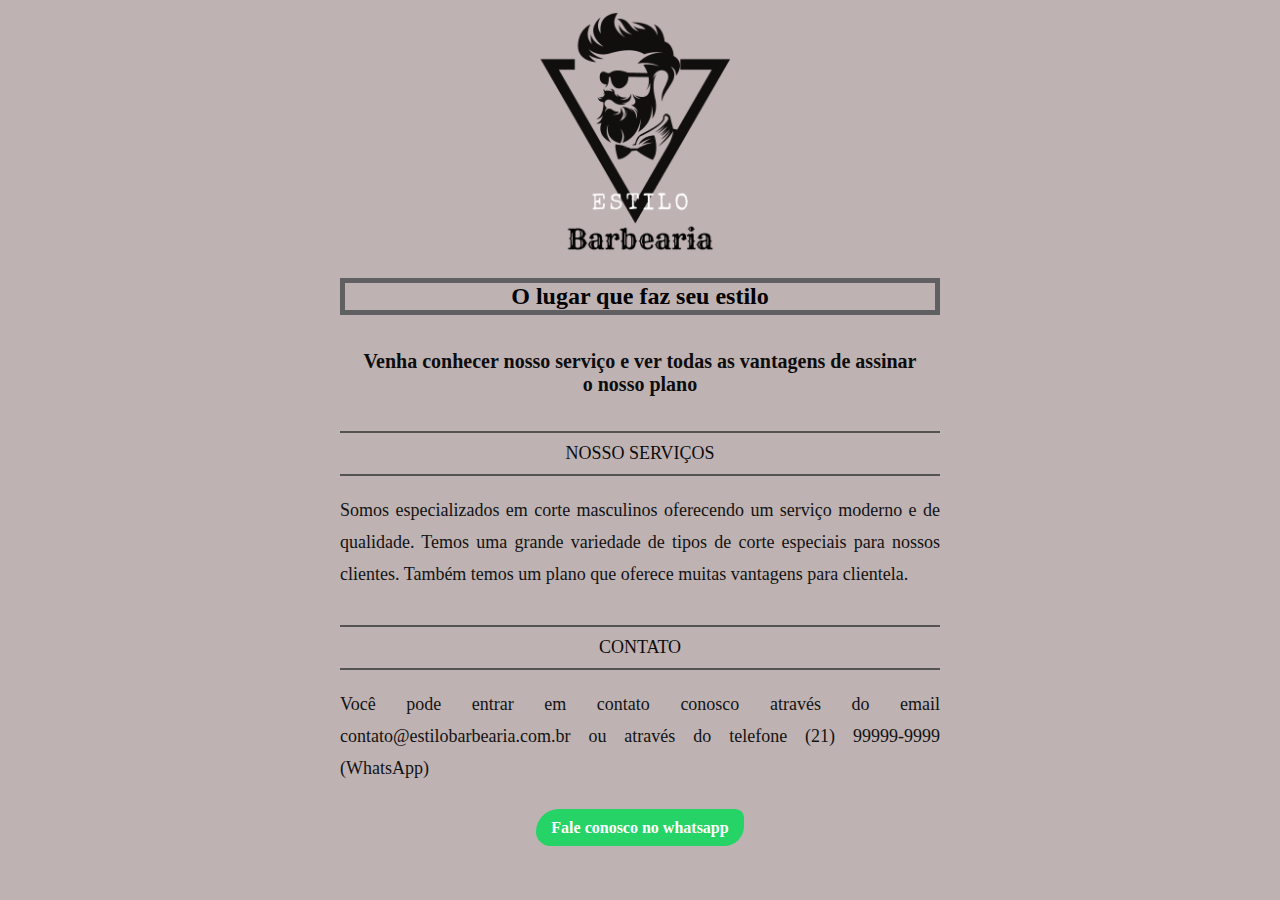
<file: ex.003-faça.voce.mesmo/index.html>
<!DOCTYPE html>
<html lang="pt-br">
<head>
    <meta charset="UTF-8">
    <meta name="viewport" content="width=device-width, initial-scale=1.0">
    <link rel="stylesheet" href="style.css">
    <link rel="shortcut icon" href="ESTILO.png" type="image/x-icon">
    <title>Document</title>
</head>
<body>
    <div>
        <img src="ESTILO.png" alt="Logo da Loja">
        <h1>O lugar que faz seu estilo</h1>
        <h2>Venha conhecer nosso serviço e ver todas as vantagens de assinar o nosso plano</h2>
    </div>
    <div>
        <h3>NOSSO SERVIÇOS</h3>
        <P>Somos especializados em corte masculinos oferecendo um serviço moderno e de qualidade. Temos uma grande variedade de tipos de corte especiais para nossos clientes. Também temos um plano que oferece muitas vantagens para clientela.</P>
    </div>
    <div>
        <h3>CONTATO</h3>
        <P>Você pode entrar em contato conosco através do email <span>contato@estilobarbearia.com.br</span> ou através do telefone <span>(21) 99999-9999</span> (WhatsApp)</P>
        <a href="https://api.whatsapp.com/send?phone=999999999&text=Send20%a20%quote">Fale conosco no whatsapp</a>
    </div>
</body>
</html>
</file>
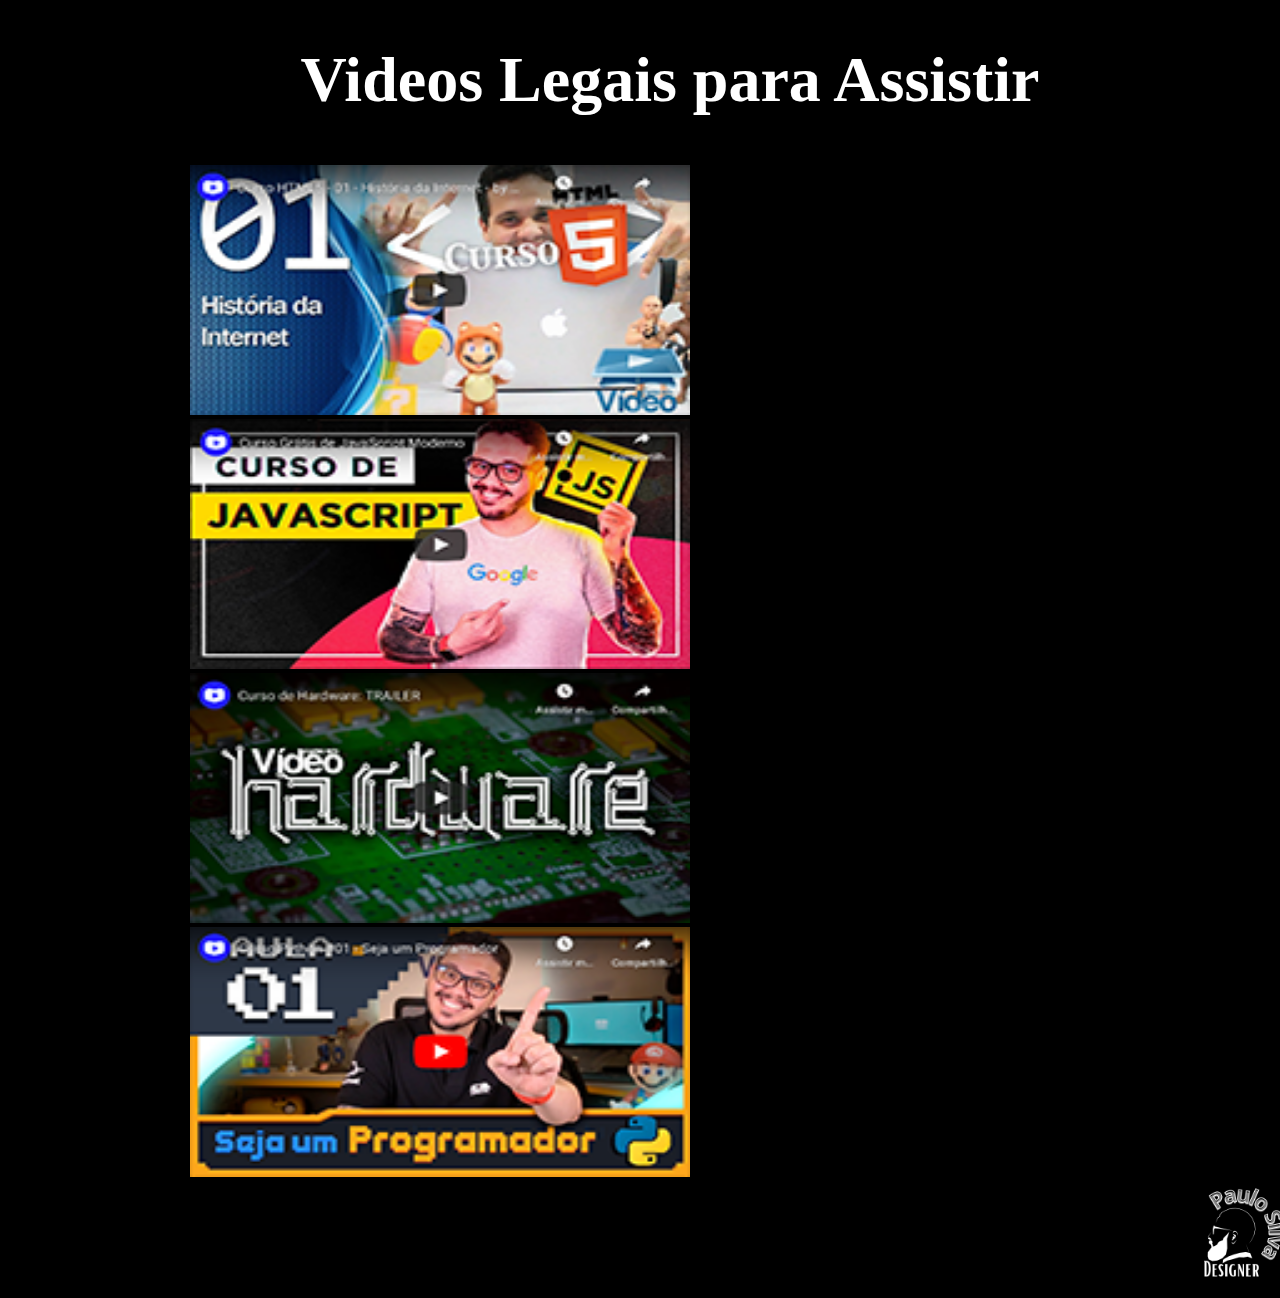
<file: ex.009-videos/index.html>
<!DOCTYPE html>
<html lang="pt-br">
<head>
    <meta charset="UTF-8">
    <meta name="viewport" content="width=device-width, initial-scale=1.0">
    <link rel="stylesheet" href="css/style.css">
    <link rel="shortcut icon" href="imagem/icon.videos.png" type="image/x-icon">
    <title>Meus Videos</title>
</head>
<body>
    <div class="logo">
    <h1>Videos Legais para Assistir</h1>
    </div>
     <div class="videos">
        <a href="pag.02.html"><img src="imagem/thumb-html.png" height="250" width="500" alt="Historia da Internet"></a>

        <a href="pag.03.html"><img src="imagem/javascript.png" width="500" height="250" alt="javascript"></a>
        
        <a href="pag.04.html"><img src="imagem/harck.png" width="500" height="250" alt="harck"></a>

        <a href="pag.05.html"><img src="imagem/seja.programador.png" width="500" height="250" alt="Seja um programador"></a>
        <div class="tipo">
            <img src="imagem/logo.paulo.png" width="100" height="100" alt="logo">
        </div>

    </div>
</body>
</html>
</file>
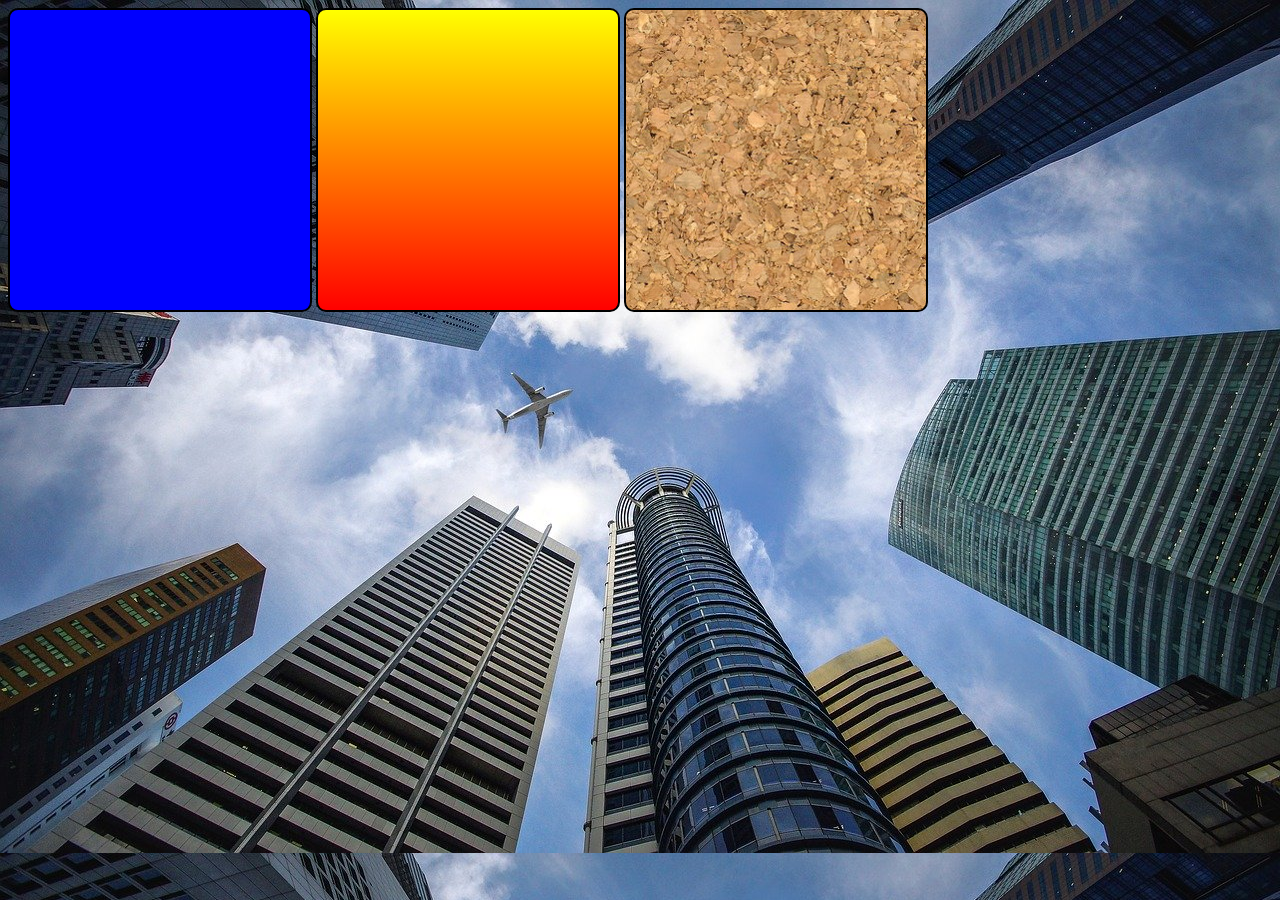
<file: ex.022/index.html>
<!DOCTYPE html>
<html lang="pt-br">
<head>
    <meta charset="UTF-8">
    <meta name="viewport" content="width=device-width, initial-scale=1.0">
    <title>Teste de Imagem de Fundo</title>
    <style>
        div.quadrado {
            display: inline-block;
            border: 2px solid black;
            border-radius: 10px;
            background-color: white;
            width: 300px;
            height: 300px;
        }
        div#q1 {
            background-color: blue;

        }
        div#q2 {
            background-image: linear-gradient(to bottom, yellow, red);
        }
        div#q3 {
            background-image: url('/ex.022/wallpaper001.jpg');

        }
        body {
            background-image: url('/ex.022/wallpaper002.jpg');
        }

    </style>
</head>
<body>
    <div class="quadrado" id="q1">

    </div>
    <div class="quadrado" id="q2">

    </div>
    <div class="quadrado" id="q3">

    </div>
</body>
</html>
</file>
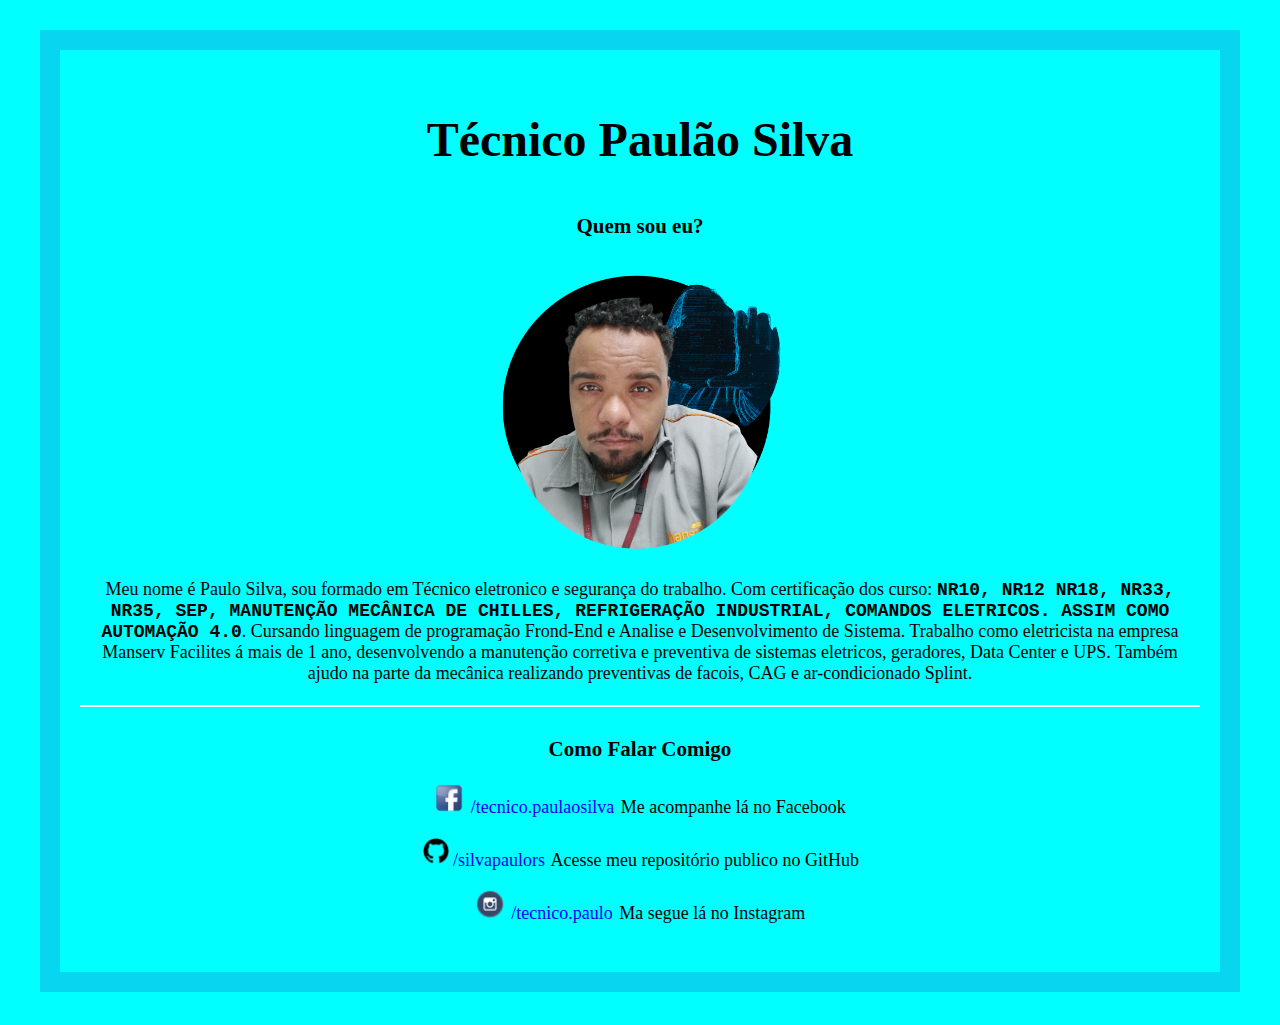
<file: minhas.redes/index.html>
<!DOCTYPE html>
<html lang="pt-br">

<head>
    <meta charset="UTF-8">
    <meta name="viewport" content="width=device-width, initial-scale=1.0">
    <link rel="stylesheet" href="estilo.css/estilo.css">
    <link rel="shortcut icon" href="imagem/marca.01.png" type="image/x-icon">
    <title>SOCIAL</title>
</head>

<body>
    <DIV>
        <h1>Técnico Paulão Silva</h1>
        <h2>Quem sou eu?</h2>
        <img src="imagem/marca.03.png" alt="Imagem" height="300" width="300">
        <p>Meu nome é Paulo Silva, sou formado em Técnico eletronico e segurança do trabalho. Com certificação dos curso: <samp>NR10, NR12 NR18, NR33, NR35, SEP, MANUTENÇÃO MECÂNICA DE CHILLES, REFRIGERAÇÃO INDUSTRIAL, COMANDOS ELETRICOS. ASSIM COMO AUTOMAÇÃO 4.0</samp>. Cursando linguagem de programação Frond-End e Analise e Desenvolvimento de Sistema. Trabalho como eletricista na empresa Manserv Facilites á mais de 1 ano, desenvolvendo a manutenção corretiva e preventiva de sistemas eletricos, geradores, Data Center e UPS. Também ajudo na parte da mecânica realizando preventivas de facois, CAG e ar-condicionado Splint. </p>
        
        <h3>Como Falar Comigo</h3>
        <p><img src="imagem/icon-facebook.png" height="30" width="30" alt="Facebook"><a href="https://www.facebook.com/tecnico.paulaosilva/" target="_blank" rel="external"> /tecnico.paulaosilva</a> Me acompanhe lá no Facebook</p>
        <p><img src="imagem/icon-github.png" height="30" width="30" alt="github"><a href="https://github.com/silvapaulors" target="_blank" rel="external">/silvapaulors</a> Acesse meu repositório publico no GitHub</p>
        <p><img src="imagem/icon-instagram.png" height="30" width="30" alt="Instagram"> <a href="https://www.instagram.com/tecnico.paulo/" target="_blank" rel="external">/tecnico.paulo</a> Ma segue lá no Instagram </p>




    </DIV>
</body>

</html>
</file>
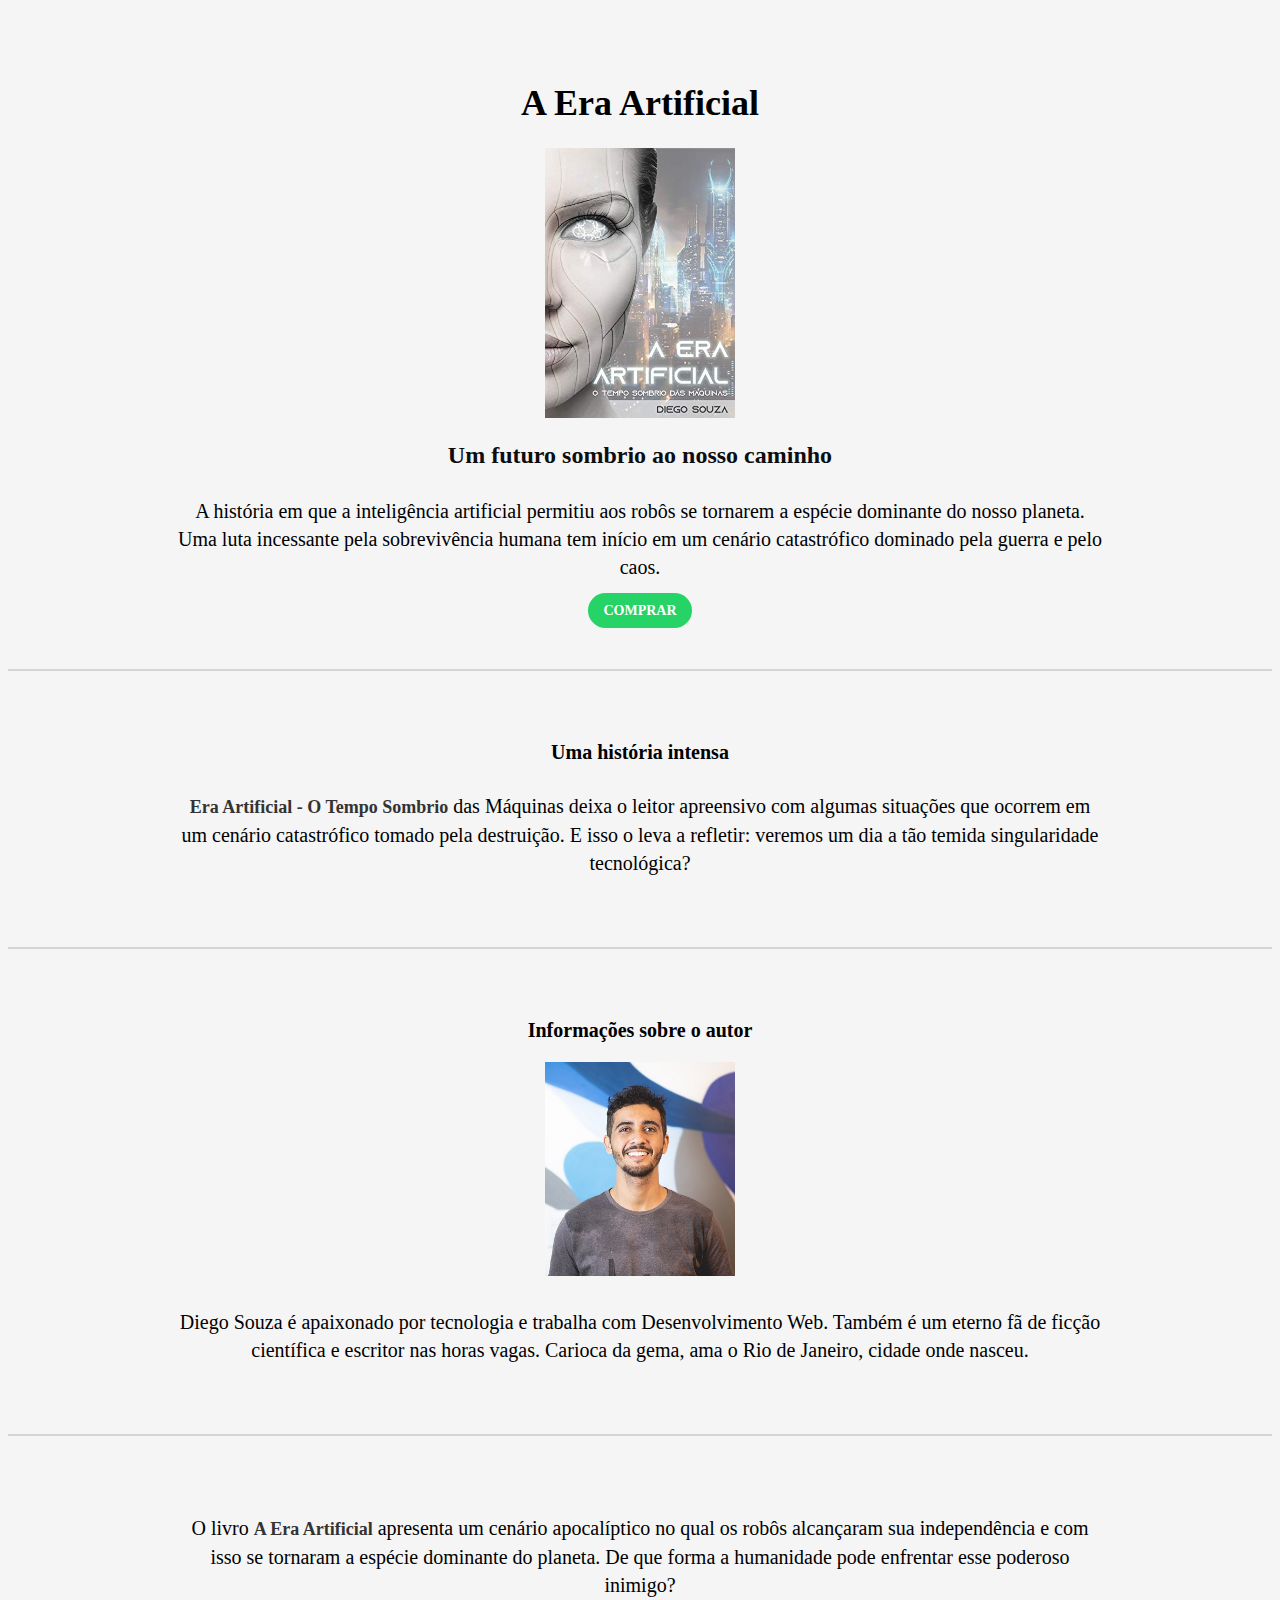
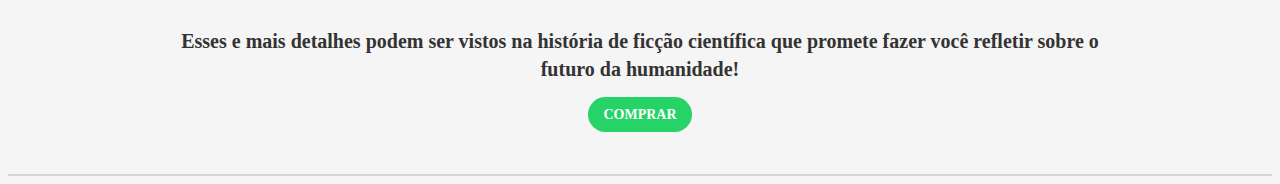
<file: primeira-pagina-web/index.html>
<!DOCTYPE html>
<html lang="pt-br">
<head>
    <meta charset="UTF-8">
    <meta name="viewport" content="width=device-width, initial-scale=1.0">
    <link rel="stylesheet" href="CSS/estilo.css.css">
    <link rel="shortcut icon" href="loja-icon.png" type="image/x-icon">
    <title>Pagína HTML</title>
</head>
<body>
    <div>
        <h1>A Era Artificial</h1>
        <img src="capa-livro.jpg" alt="A Era Artificial">
        <h2>Um futuro sombrio ao nosso caminho</h2>
        <p>A história em que a inteligência artificial permitiu aos robôs se tornarem a espécie dominante do nosso planeta. Uma luta incessante pela sobrevivência humana tem início em um cenário catastrófico dominado pela guerra e pelo caos.</p>
        <a href="https://amzn.to/3bXy1g9">COMPRAR</a>
    </div>
    <div>
        <h3>Uma história intensa</h3>
        <p> <samp>Era Artificial - O Tempo Sombrio</samp> das Máquinas deixa o leitor apreensivo com algumas situações que ocorrem em um cenário catastrófico tomado pela destruição. E isso o leva a refletir: veremos um dia a tão temida singularidade tecnológica?</p>
    </div>
    <div>
        <h3>Informações sobre o autor</h3>
        <img src="autor.jpg" alt="Autor Diego Souza">
        <p>Diego Souza é apaixonado por tecnologia e trabalha com Desenvolvimento Web. Também é um eterno fã de ficção científica e escritor nas horas vagas. Carioca da gema, ama o Rio de Janeiro, cidade onde nasceu.</p>
    </div>
    <div>
        <p>O livro <samp>A Era Artificial</samp> apresenta um cenário apocalíptico no qual os robôs alcançaram sua independência e com isso se tornaram a espécie dominante do planeta. De que forma a humanidade pode enfrentar esse poderoso inimigo?</p>
        <samp>
        <p>Esses e mais detalhes podem ser vistos na história de ficção científica que promete fazer você refletir sobre o futuro da humanidade!</p>
    </samp>
        <a href="https://amzn.to/3bXy1g9">COMPRAR</a>
    </div>
</body>
</html>
</file>
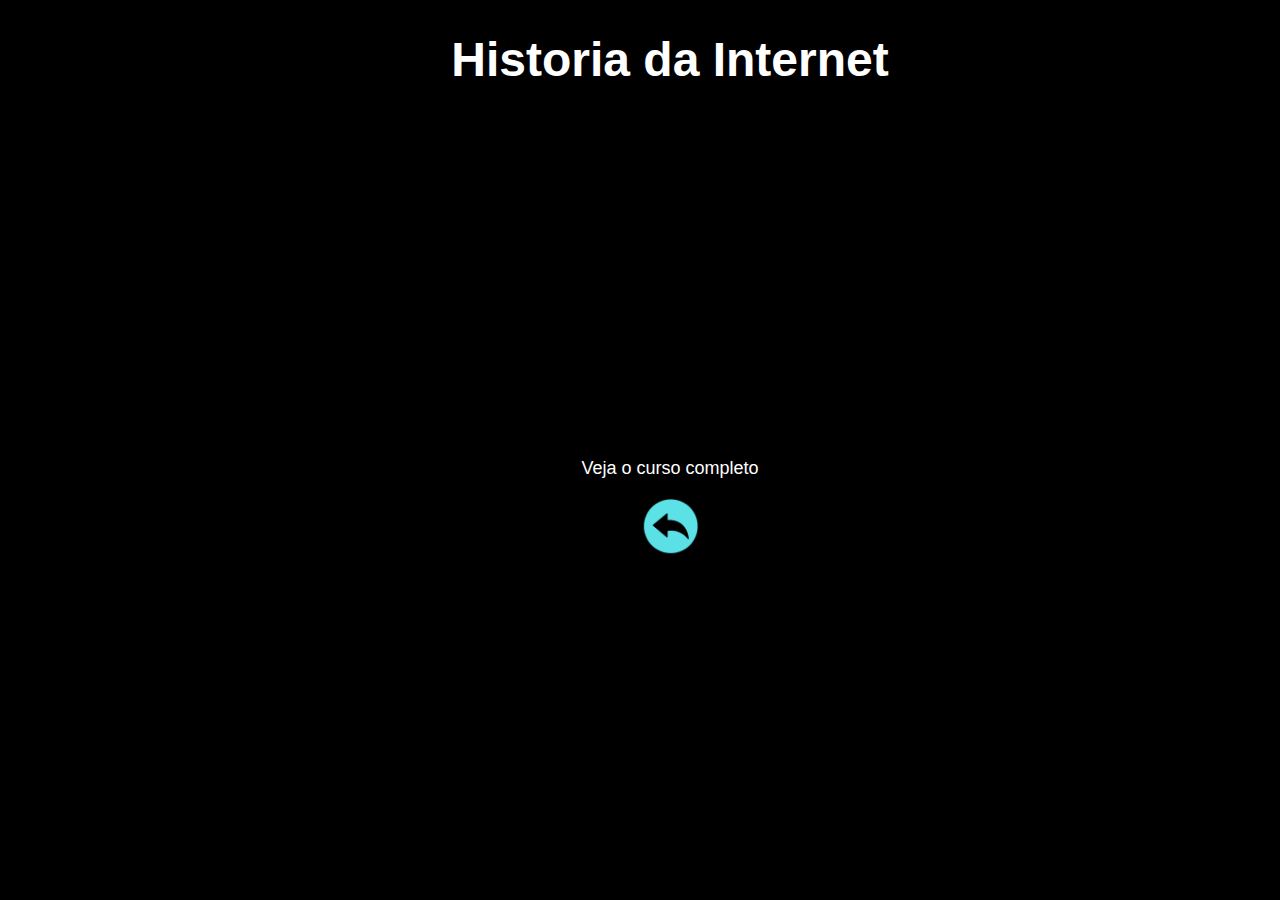
<file: ex.009-videos/pag.02.html>
<!DOCTYPE html>
<html lang="pt-br">
<head>
    <meta charset="UTF-8">
    <meta name="viewport" content="width=device-width, initial-scale=1.0">
    <link rel="stylesheet" href="css/style.css">
    <link rel="shortcut icon" href="imagem/icon.videos.png" type="image/x-icon">
    <title>Meus Videos</title>
</head>
<body>
    <div class="internet">
        <h1>Historia da Internet</h1>
        <iframe width="500" height="315" src="https://www.youtube.com/embed/rsFCVjr5yxc?si=LTOg7McsDuMtsRqS" title="YouTube video player" frameborder="0" allow="accelerometer; autoplay; clipboard-write; encrypted-media; gyroscope; picture-in-picture; web-share" allowfullscreen></iframe>
        <a href="https://www.youtube.com/watch?v=rsFCVjr5yxc&embeds_referring_euri=http%3A%2F%2F127.0.0.1%3A5500%2F&source_ve_path=OTY3MTQ&feature=emb_imp_woyt&ab_channel=CursoemV%C3%ADdeo" target="_blank" rel="nofollow">
            <p>Veja o curso completo</p>
        </a>
        <a href="index.html" rel="prev"><img src="imagem/icon.voltar.png" height="60px" width="60px" alt="voltar"></a>
    </div>
</body
</file>
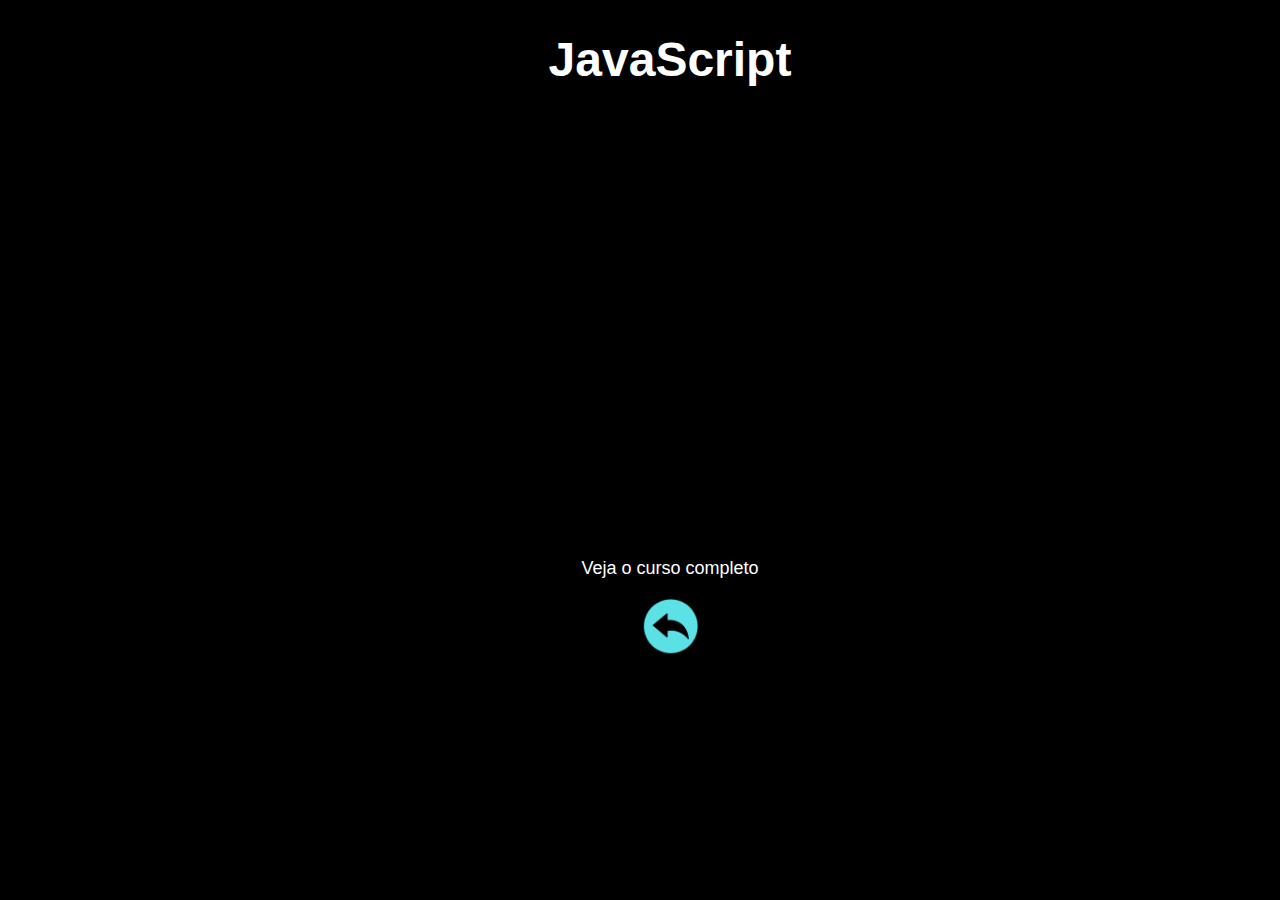
<file: ex.009-videos/pag.03.html>
<!DOCTYPE html>
<html lang="pt-br">
<head>
    <meta charset="UTF-8">
    <meta name="viewport" content="width=device-width, initial-scale=1.0">
    <link rel="stylesheet" href="css/style.css">
    <link rel="shortcut icon" href="imagem/icon.videos.png" type="image/x-icon">
    <title>Meus Videos</title>
</head>
<body>
    <div class="internet">
        <h1>JavaScript</h1>
        <iframe width="600" height="415" src="https://www.youtube.com/embed/1-w1RfGIov4?si=NDnz0mAnU7ZHXkgk" title="YouTube video player" frameborder="0" allow="accelerometer; autoplay; clipboard-write; encrypted-media; gyroscope; picture-in-picture; web-share" allowfullscreen></iframe>
        <a href="https://www.youtube.com/watch?v=1-w1RfGIov4&embeds_referring_euri=http%3A%2F%2F127.0.0.1%3A5500%2F&source_ve_path=OTY3MTQ&feature=emb_imp_woyt&ab_channel=CursoemV%C3%ADdeo" target="_blank" rel="nofollow">
            <p>Veja o curso completo</p>
        </a>
        <a href="index.html" rel="prev"><img src="imagem/icon.voltar.png" height="60px" width="60px" alt="voltar"></a>

        <div class="tipo">
            <img src="imagem/logo.paulo.png" width="150" height="150" alt="logo">
        </div>
    </div>
</body>
</file>
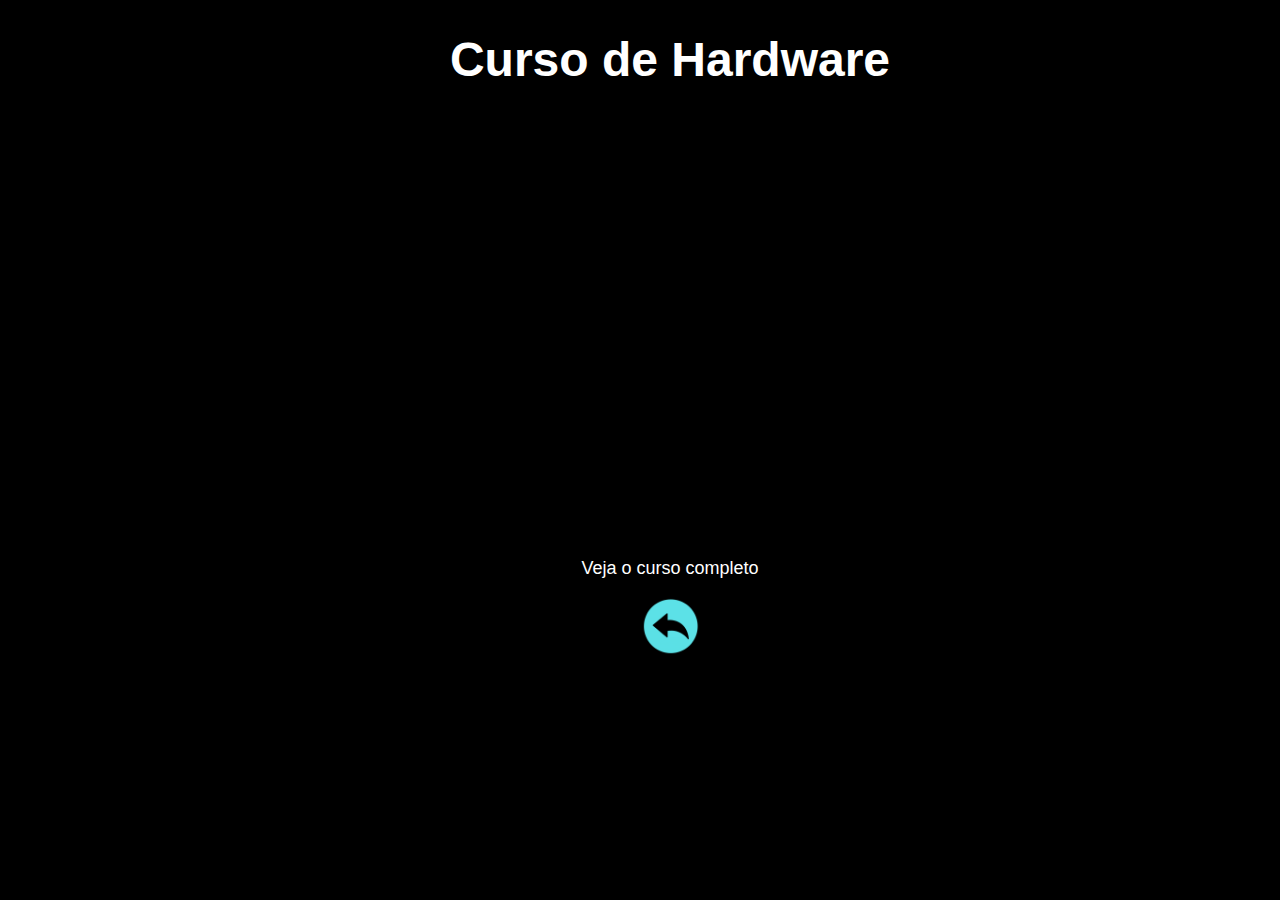
<file: ex.009-videos/pag.04.html>
<!DOCTYPE html>
<html lang="pt-br">
<head>
    <meta charset="UTF-8">
    <meta name="viewport" content="width=device-width, initial-scale=1.0">
    <link rel="stylesheet" href="css/style.css">
    <link rel="shortcut icon" href="imagem/icon.videos.png" type="image/x-icon">
    <title>Meus Videos</title>
</head>
<body>
    <div class="internet">
        <h1>Curso de Hardware</h1>
        <iframe width="600" height="415" src="https://www.youtube.com/embed/iT6E92Kt38o?si=Yk2TMHAVQI_b_zbK" title="YouTube video player" frameborder="0" allow="accelerometer; autoplay; clipboard-write; encrypted-media; gyroscope; picture-in-picture; web-share" allowfullscreen></iframe>
        <a href="https://www.youtube.com/watch?v=iT6E92Kt38o&ab_channel=CursoemV%C3%ADdeo" target="_blank" rel="nofollow">
            <p>Veja o curso completo</p>
        </a>
    
    <a href="index.html" rel="prev"><img src="imagem/icon.voltar.png" height="60px" width="60px" alt="voltar"></a>

    <div class="tipo">
        <img src="imagem/logo.paulo.png" width="150" height="150" alt="logo">
    </div>
    </div>
</body>
</file>
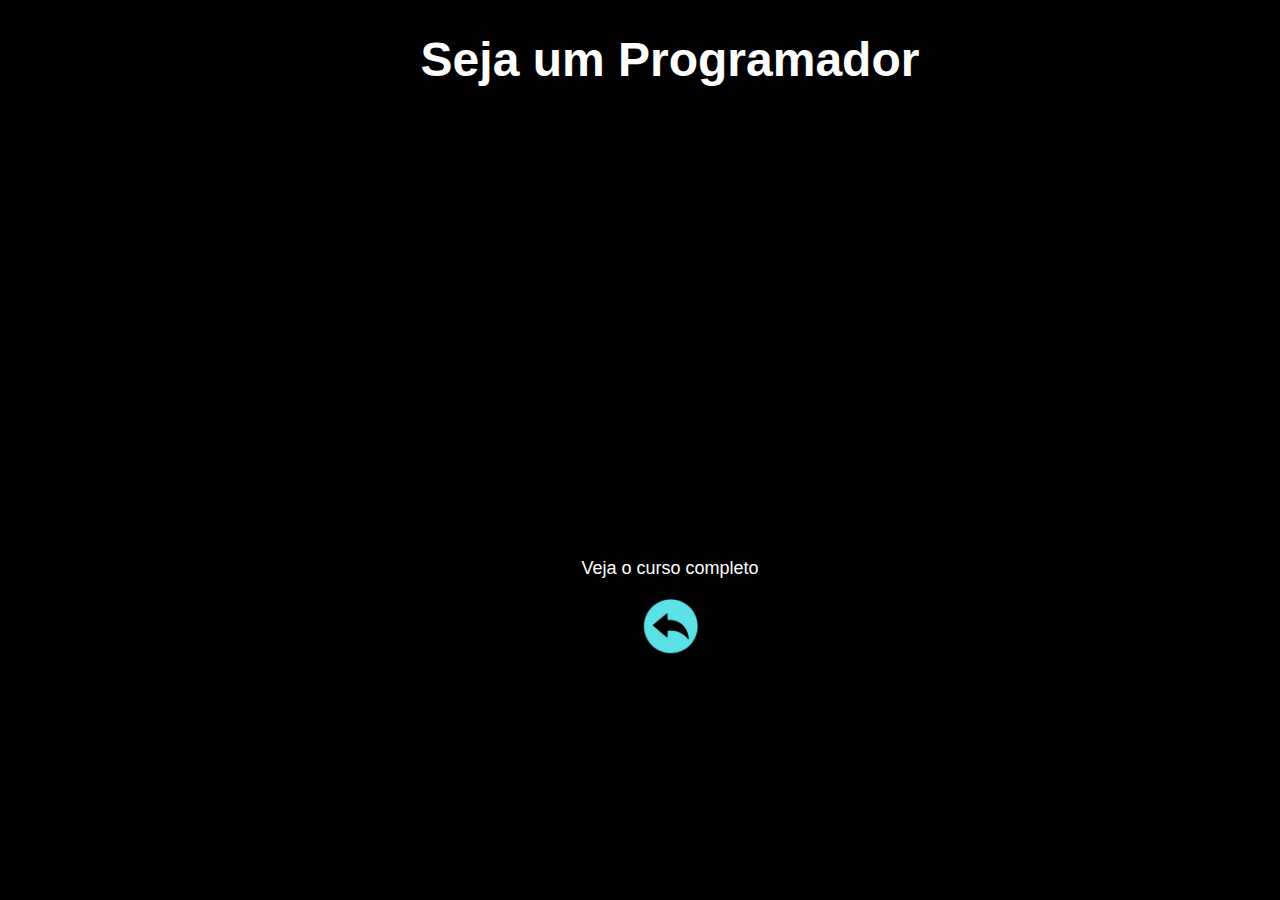
<file: ex.009-videos/pag.05.html>
<!DOCTYPE html>
<html lang="pt-br">
<head>
    <meta charset="UTF-8">
    <meta name="viewport" content="width=device-width, initial-scale=1.0">
    <link rel="stylesheet" href="css/style.css">
    <link rel="shortcut icon" href="imagem/icon.videos.png" type="image/x-icon">
    <title>Meus Videos</title>
</head>
<body>
    <div class="internet">
        <h1>Seja um Programador</h1>
        <iframe width="600" height="415" src="https://www.youtube.com/embed/S9uPNppGsGo?si=ryNUR0fmPmiRVqZp" title="YouTube video player" frameborder="0" allow="accelerometer; autoplay; clipboard-write; encrypted-media; gyroscope; picture-in-picture; web-share" allowfullscreen></iframe>
        <a href="https://www.youtube.com/watch?v=S9uPNppGsGo&embeds_referring_euri=http%3A%2F%2F127.0.0.1%3A5500%2F&source_ve_path=OTY3MTQ&feature=emb_imp_woyt&ab_channel=CursoemV%C3%ADdeo" target="_blank" rel="nofollow">
            <p>Veja o curso completo</p>
        </a>
    <a href="index.html" rel="prev"><img src="imagem/icon.voltar.png" height="60px" width="60px" alt="voltar"></a>

    <div class="tipo">
        <img src="imagem/logo.paulo.png" width="150" height="150" alt="logo">
    </div>
    </div>
</body>
</file>
<file: ex.003-faça.voce.mesmo/style.css>
div {
    margin: 0px auto;
    width: 600px;
    text-align: center;
}
img {
    width: 250px;
}
h1 {
    font-size: 24px;
    font-family: verdana;
    border: 5px solid #606062;
}
h2 {
    font-size: 20px;
    font-family: verdana;
    color: #0d0d0e;
    margin: 35px 20px;
}
h3 {
    font-size: 18px;
    font-family: verdana;
    font-weight: normal;
    color: #0c0c0c;
    padding: 10px 0;
    margin-top: 30px;
    border-top: 2px solid #555252;
    border-bottom: 2px solid #555252;
}
p {
    font-size: 18px;
    font-family: verdana;
    text-align: justify;
    line-height: 32px;
    color: #121213;
    margin-bottom: 35px;
}
body {
    background-color: #BFB2B2;
}
span {
    font-size: bold;
}
a {
    font-size: 16px;
    font-family: verdana;
    font-weight: bold;
    text-decoration: none;
    padding: 10px 15px;
    margin-top: 15px;
    color: #ffffff;
    background-color: #25D366;
    border-radius: 80px 30px 70px 50px;
}
</file>
<file: ex.009-videos/css/style.css>
body {
    margin-left: 120px;
    margin-right: 120px;
    padding-left: 60px;
    padding-right: 0;
    background-color: black;
}
.logo {
    font-family: verdana;
    font-size: 32px;
    color: white;
    text-align: center;
    margin-bottom: 0;
    padding-bottom: 0;
}
.videos {
    padding: 5px;
    margin: 5px;
}
.internet {
    font-family: 'Segoe UI', Tahoma, Geneva, Verdana, sans-serif;
    font-size: 24px;
    text-align: center;
    margin-left: 120px;
    margin-right: 120px;
    color: white;
}
p {
    font-family: Verdana, Geneva, Tahoma, sans-serif;
    font-size: 18px;
    color: white;
}
a {
    text-decoration: none;
    
}
.tipo {
    margin-left: 1000px;
}
</file>
<file: minhas.redes/estilo.css/estilo.css>
samp {
    font-size: 12;
    font-weight: bold;
}
p {
    font-family: tahoma;
    font-size: 18px;
    

}
DIV {
    text-align: center;
    padding: 30px 20px;
    border: 20px solid #08d6f1;
}
body {
    background-color: aqua;
    margin: 30px 40px;
}
a {
    font-size: 18px;
    text-decoration: none;
    margin-top: 5px;
    padding: 2px;
}
h3 {
    font-family: verdana;
    font-size: 21px;
    padding-top: 30px;
    border-top: 2px solid white;
}
h1 {
    font-family: verdana;
    font-size: 48px;

}
h2 {
    font-family: verdana;
    font-size: 21px;
    padding-top: 15px;
}
</file>
<file: primeira-pagina-web/CSS/estilo.css.css>
img {
    width: 190px;
}

h1{
    font-size: 36px;
    font-family: tahoma;
    font-weight: bold;

}
h2 {
    font-size: 24px;
    font-family: tahoma;
    color: #0d0d0e;
    margin-top: 30px 20px;
}
h3 {
    font-size: 20px;
    font-family: Tahoma;
    font-weight: bold;
}
p {
    width: 930px;
    font-size: 20px;
    font-family: tahoma;
    line-height: 28px;
    text-align: center;
    margin-left: auto;
    margin-right: auto;
    margin-top: 28px;
}

div {
    margin: 0 auto;
    text-align: center;
    background-color: #f5f5f5;
    padding: 50px;
    border-bottom: 2px solid #d5d5d5;
}

a {
    font-size: 14px;
    font-family: tahoma;
    font-weight: bold;
    text-decoration: none;
    padding: 10px 15px;
    margin-top: 15px;
    color: #ffffff;
    background-color: #25D366;
    border-radius: 25px;
}
samp {
    font-weight: bold;
    font-size: 18px;
    font-family: tahoma;
    color: #333;
}
body {
    background-color: #f5f5f5;
    padding: auto;
}
</file>
